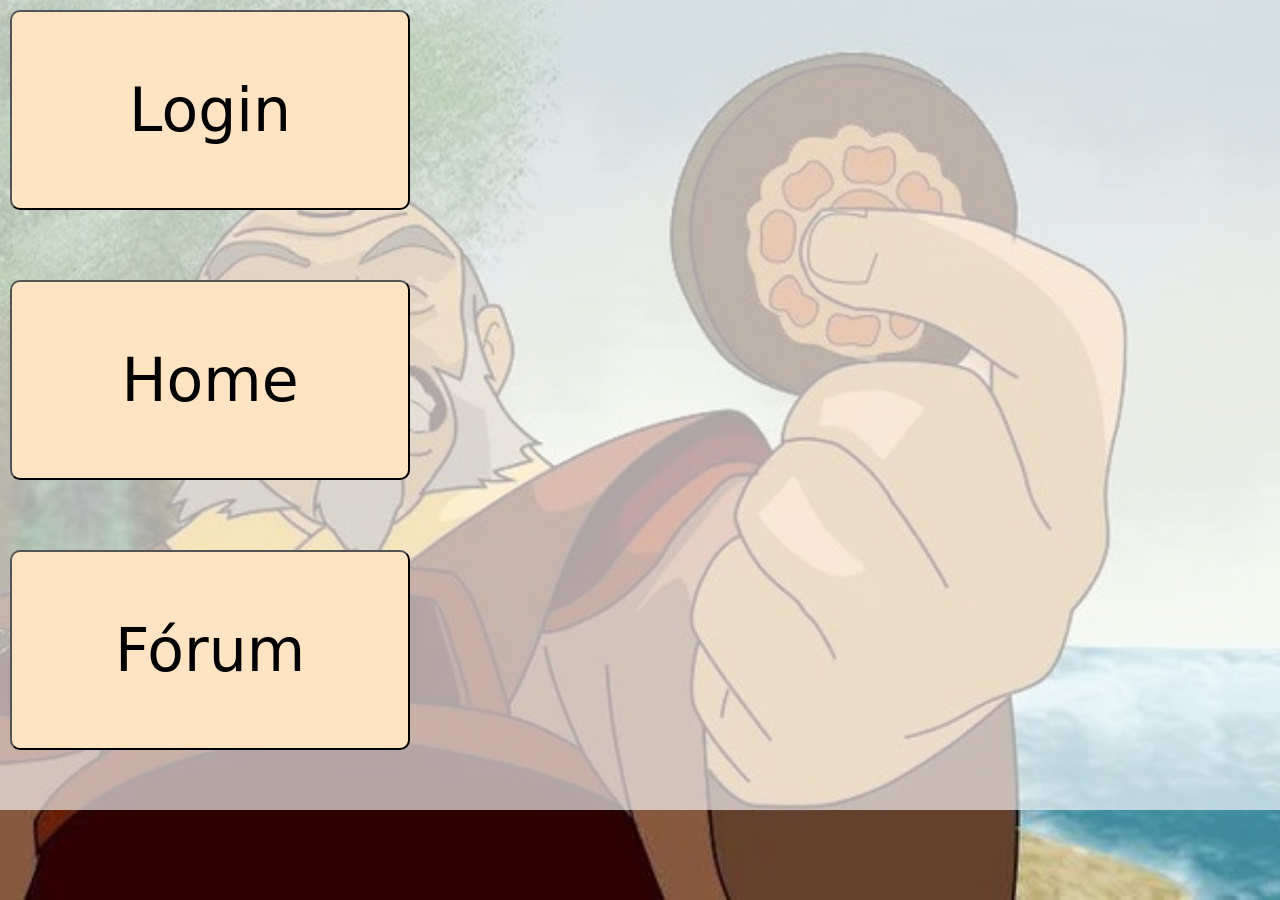
<file: index.html>
<html lang="en">

<head>
    <meta charset="UTF-8">
    <meta name="viewport" content="width=device-width, initial-scale=1.0">
    <title>Fórum do Iroh</title>
    <link href="https://cdn.jsdelivr.net/npm/bootstrap@5.3.8/dist/css/bootstrap.min.css" rel="stylesheet"
        integrity="sha384-sRIl4kxILFvY47J16cr9ZwB07vP4J8+LH7qKQnuqkuIAvNWLzeN8tE5YBujZqJLB" crossorigin="anonymous">
    <link rel="stylesheet" href="assets/styles/style.css">
</head>

<body>
    <header>

    </header>

    <main>
        <div id="ini-caixa">
            <a href="public/longin.html">
                <button class="ini-botao">Login</button>
            </a>
        </div>

        <div id="ini-caixa">
            <a href="public/home.html">
                <button class="ini-botao">Home</button>
            </a>
        </div>

        <div id="ini-caixa">
            <a href="public/forum.html">
                <button class="ini-botao">Fórum</button>
            </a>
        </div>


    </main>

    <footer>

    </footer>
</body>

</html>
</file>
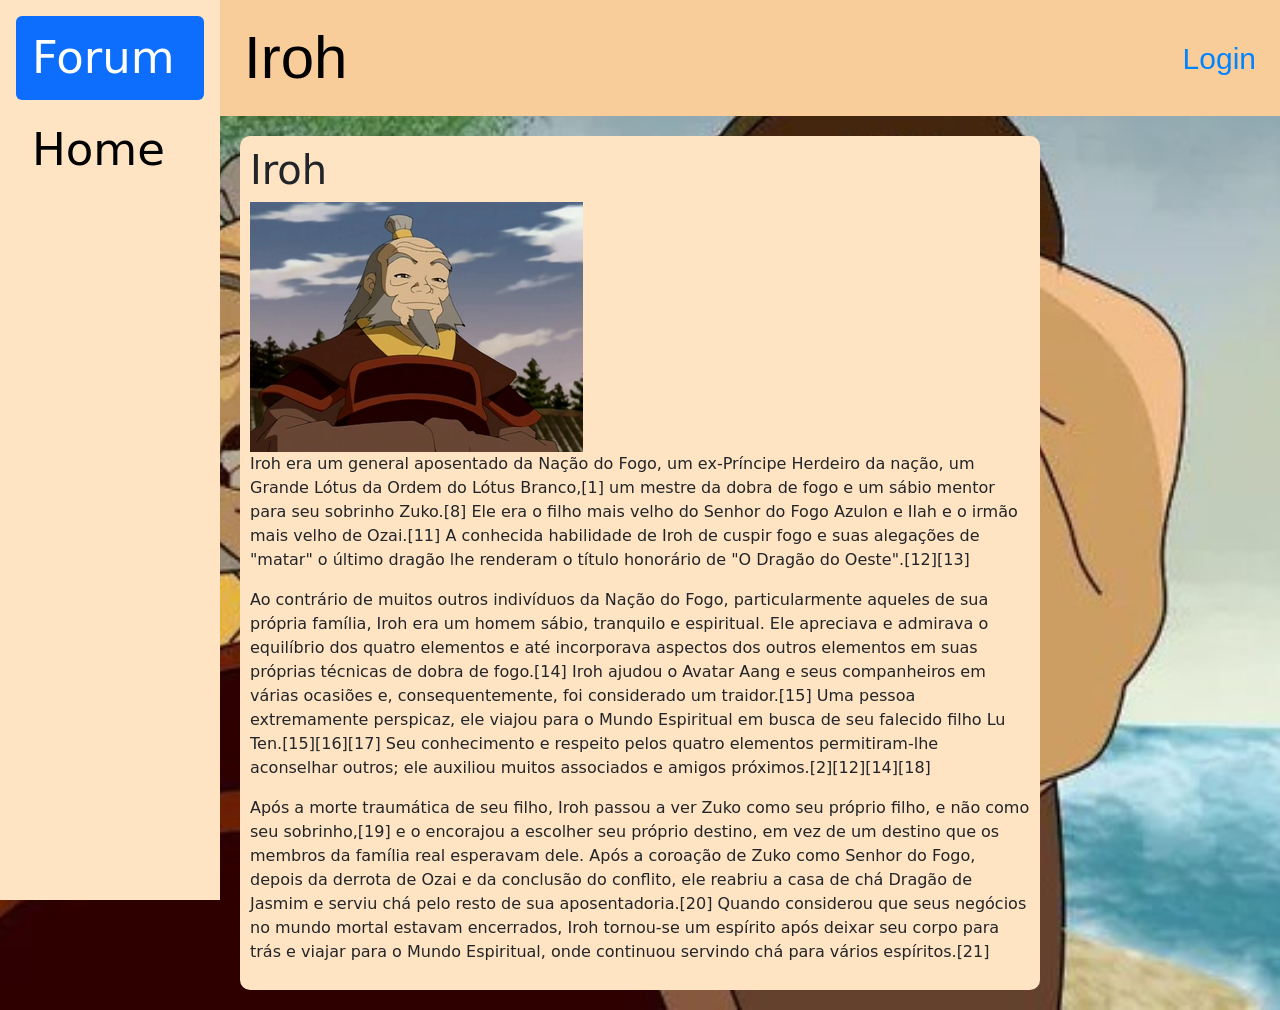
<file: public/forum.html>
<html lang="en">

<head>
    <meta charset="UTF-8">
    <meta name="viewport" content="width=device-width, initial-scale=1.0">
    <title>Document</title>
    <link href="https://cdn.jsdelivr.net/npm/bootstrap@5.3.8/dist/css/bootstrap.min.css" rel="stylesheet"
        integrity="sha384-sRIl4kxILFvY47J16cr9ZwB07vP4J8+LH7qKQnuqkuIAvNWLzeN8tE5YBujZqJLB" crossorigin="anonymous">

    <link rel="stylesheet" href="../assets/styles/style.css">
</head>

<body>

    <div class="d-flex">


        <nav id="navi" class="nav nav-pills flex-column  p-3 vh-100" style="width: 220px;">
            <a class="nav-link active mb-2" href="#">Forum</a>
            <a id="navi" class="nav-link  mb-2" href="#">Home</a>
        </nav>


        <div class="flex-grow-1">


            <nav id="navi2" class="navbar navbar-expand-lg   px-4">
                <a id="navi2" class="navbar-brand" href="#">Iroh</a>

                <div class="ms-auto d-flex gap-3">
                    <a id="navi3" class=" text-decoration-none" href="#">Login</a>
                </div>
            </nav>

            <div id="pading">
                <h1>Iroh</h1>
                <img src="../assets/img/Iroh_smiling.webp" alt=".">
                <p>
                    Iroh era um general aposentado da Nação do Fogo, um ex-Príncipe Herdeiro da nação, um Grande Lótus
                    da
                    Ordem do Lótus Branco,[1] um mestre da dobra de fogo e um sábio mentor para seu sobrinho Zuko.[8]
                    Ele era o filho mais velho do Senhor do Fogo Azulon e Ilah e o irmão mais velho de Ozai.[11] A
                    conhecida
                    habilidade de Iroh de cuspir fogo e suas alegações de "matar" o último dragão lhe renderam o título
                    honorário de "O Dragão do Oeste".[12][13]
                </p>
                <p>
                    Ao contrário de muitos outros indivíduos da Nação do Fogo, particularmente aqueles de sua própria
                    família, Iroh era um homem sábio, tranquilo e espiritual. Ele apreciava e admirava o equilíbrio dos
                    quatro
                    elementos e até incorporava aspectos dos outros elementos em suas próprias técnicas de dobra de
                    fogo.[14] Iroh ajudou o Avatar Aang e seus companheiros em várias ocasiões e, consequentemente, foi
                    considerado um traidor.[15] Uma pessoa extremamente perspicaz, ele viajou para o Mundo Espiritual em
                    busca de seu falecido filho Lu Ten.[15][16][17] Seu conhecimento e respeito pelos quatro elementos
                    permitiram-lhe aconselhar outros; ele auxiliou muitos associados e amigos próximos.[2][12][14][18]
                </p>
                <p>
                    Após a morte traumática de seu filho, Iroh passou a ver Zuko como seu próprio filho, e não como seu
                    sobrinho,[19] e o encorajou a escolher seu próprio destino, em vez de um destino que os membros da
                    família real esperavam dele. Após a coroação de Zuko como Senhor do Fogo, depois da derrota de Ozai
                    e da conclusão do conflito,
                    ele reabriu a casa de chá Dragão de Jasmim e serviu chá pelo resto de sua aposentadoria.[20] Quando
                    considerou que seus negócios no mundo mortal estavam encerrados, Iroh tornou-se um espírito após
                    deixar seu corpo para trás e viajar para o Mundo Espiritual, onde continuou servindo chá para vários
                    espíritos.[21]
                </p>
            </div>

        </div>
    </div>
    </header>

    <script src="../scripts/script.js"></script>
</body>

</html>
</file>
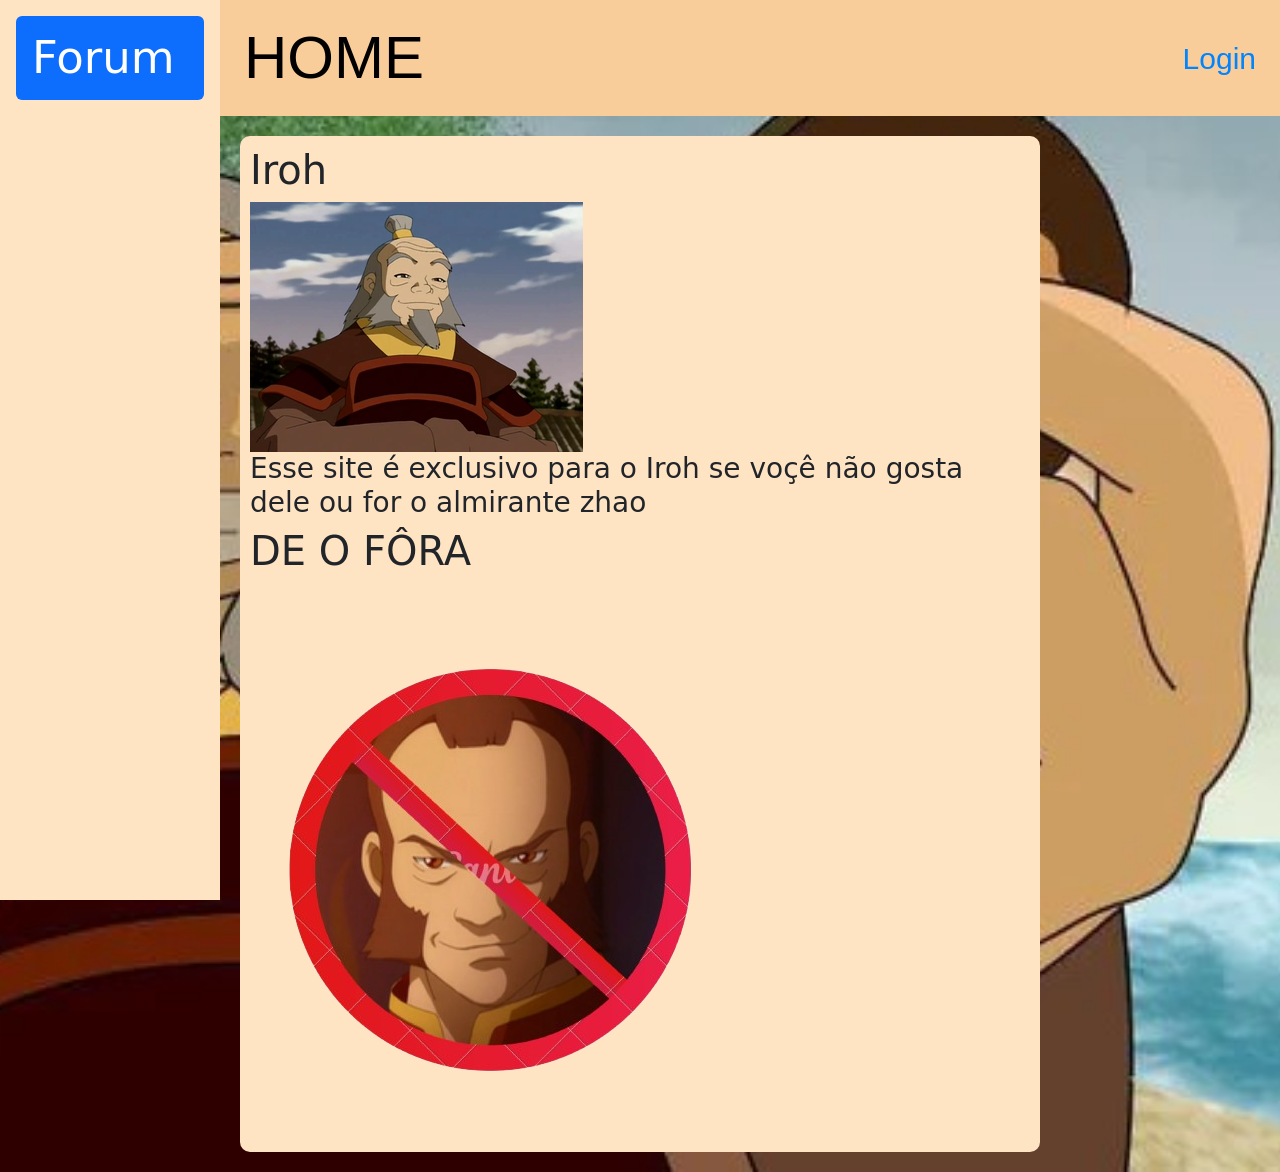
<file: public/home.html>
<html lang="en">

<head>
    <meta charset="UTF-8">
    <meta name="viewport" content="width=device-width, initial-scale=1.0">
    <title>home</title>
    <link href="https://cdn.jsdelivr.net/npm/bootstrap@5.3.8/dist/css/bootstrap.min.css" rel="stylesheet"
        integrity="sha384-sRIl4kxILFvY47J16cr9ZwB07vP4J8+LH7qKQnuqkuIAvNWLzeN8tE5YBujZqJLB" crossorigin="anonymous">

    <link rel="stylesheet" href="../assets/styles/style.css">
</head>

<body>

    <div class="d-flex">


        <nav id="navi" class="nav nav-pills flex-column  p-3 vh-100" style="width: 220px;">
            <a class="nav-link active mb-2" href="../public/forum.html">Forum</a>
        </nav>


        <div class="flex-grow-1">


            <nav id="navi2" class="navbar navbar-expand-lg   px-4">
                <a id="navi2" class="navbar-brand">HOME</a>

                <div class="ms-auto d-flex gap-3">
                    <a id="navi3" class=" text-decoration-none" href="../public/longin.html">Login</a>
                </div>
            </nav>
            <div id="pading">
                <h1>Iroh</h1>
                <img src="../assets/img/Iroh_smiling.webp" alt=".">
                <h3>
                    Esse site é exclusivo para o Iroh se voçê não gosta dele ou for o almirante zhao
                </h3>
                <h1>DE O FÔRA</h1>
                <img src="../assets/img/Design_sem_nome-removebg-preview.png" alt="">
            </div>

        </div>

    </div>
    </header>

    <script src="../scripts/script.js"></script>
</body>

</html>
</file>
<file: assets/styles/style.css>
#navi {
    background-color: bisque;
    color: black;
    font-size: 45px;
}

#navi2 {
    background-color: rgb(248, 205, 153);
    color: black;
    font-family: 'Franklin Gothic Medium', 'Arial Narrow', Arial, sans-serif;
    font-size: 60px;
}


#navi3 {
    background-color: rgb(248, 205, 153);
    color: rgb(0, 132, 255);
    font-family: 'Franklin Gothic Medium', 'Arial Narrow', Arial, sans-serif;
    font-size: 30px;
}

#pading {
    justify-self: center;
    padding: 10px;
    width: 800px;
    background-color: bisque;
    border-radius: 10px;
    margin: 20px;
}

#ini-caixa {
    padding-bottom: 50px;
    margin: px;
    background-color: rgba(255, 255, 255, 0.644);
    display: flex;
    justify-self: center;
    justify-items: center;
}

.ini-botao {
    font-size: 60px;
    background-color: bisque;
    border-radius: 10px;
    height: 200px;
    width: 400px;
    margin: 10px;

}

body {
    background-image: url(../img/iroh_lotus_branco.jpg);
    background-repeat: no-repeat;
    background-position: center;
    background-size: cover;
}
</file>
